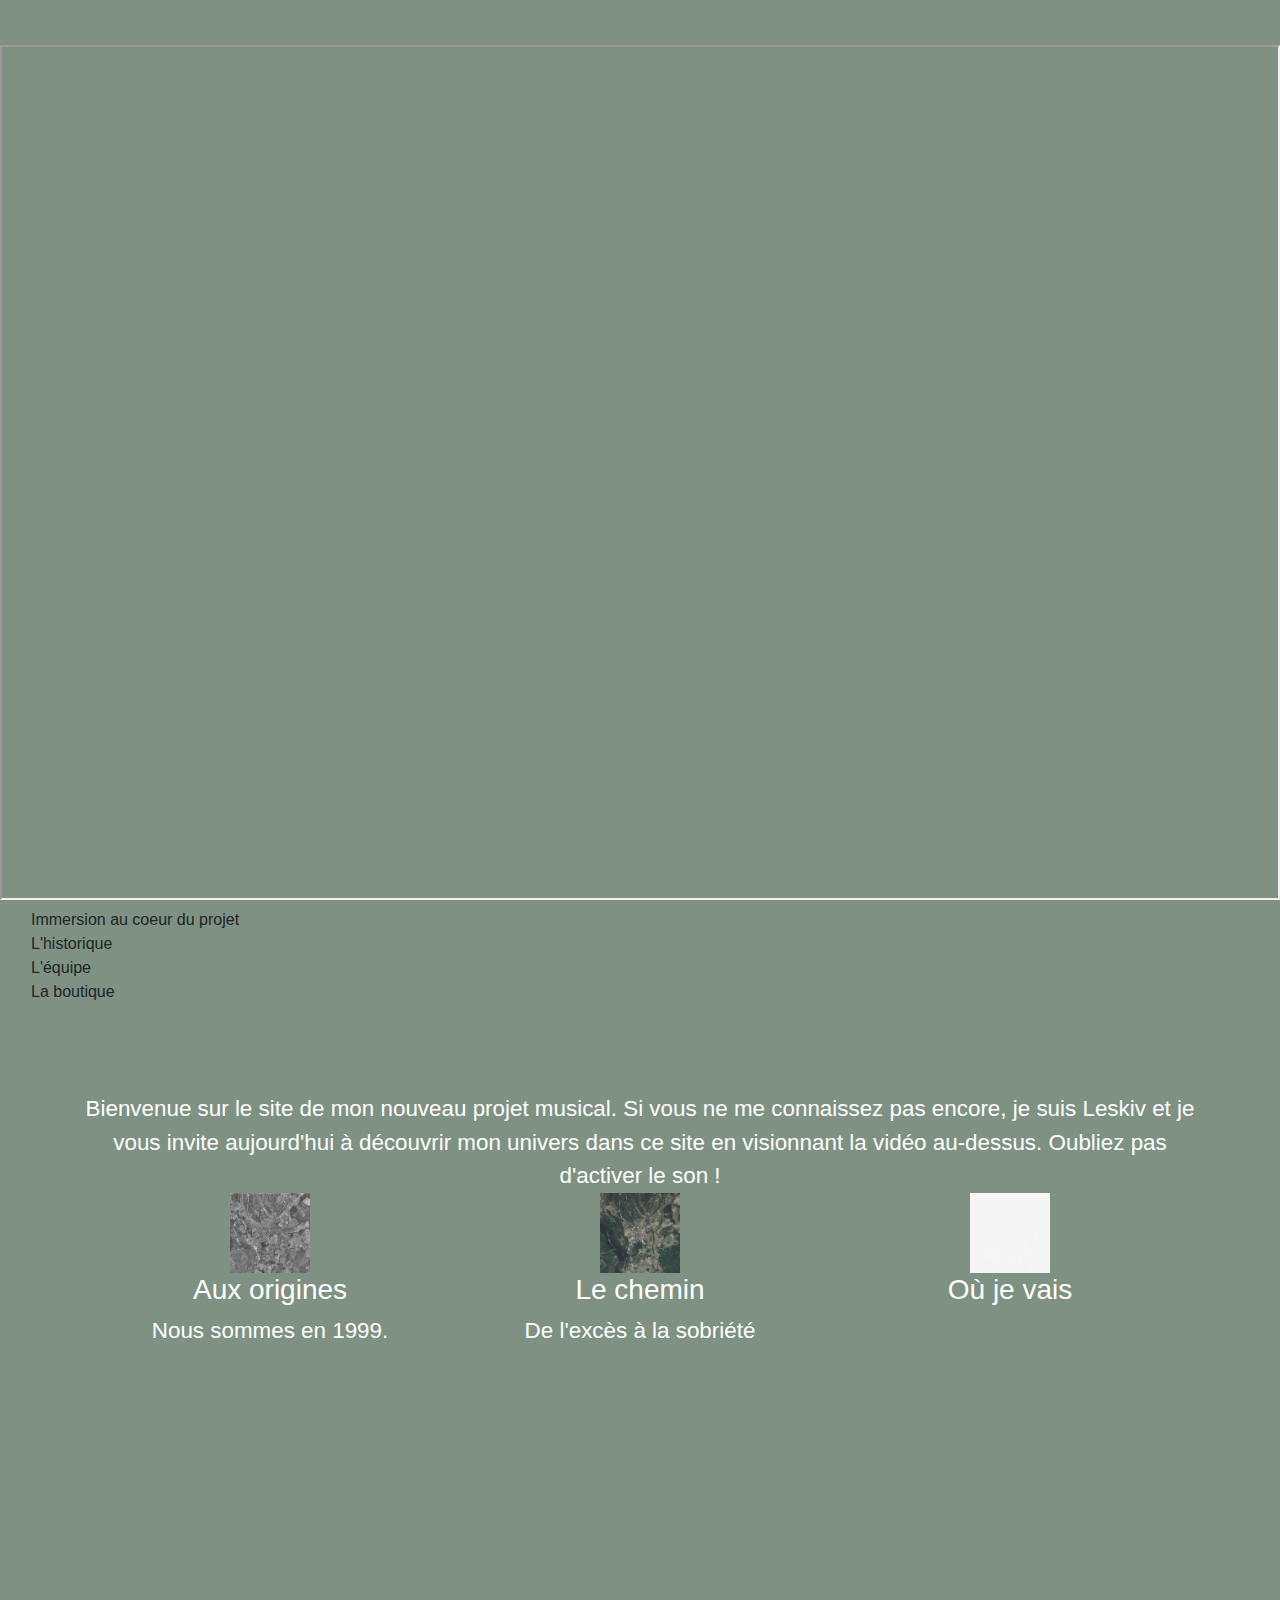
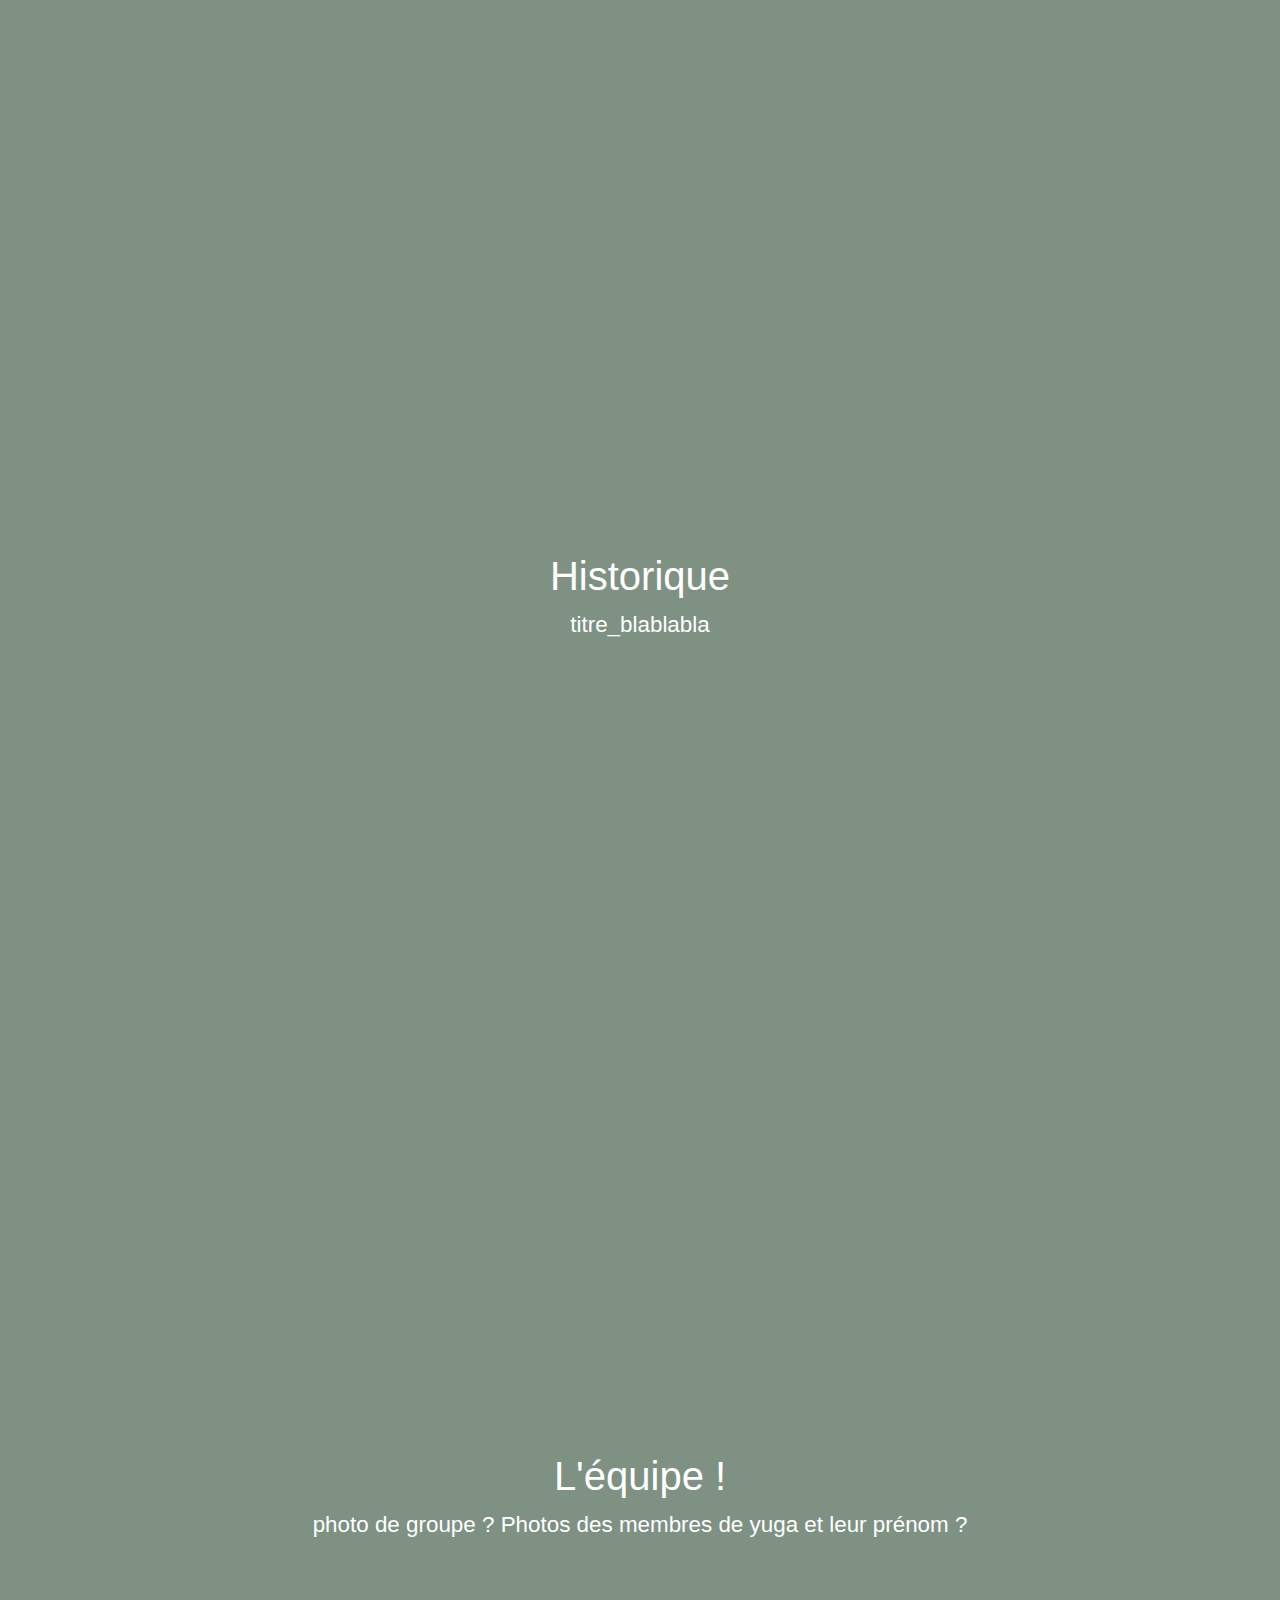
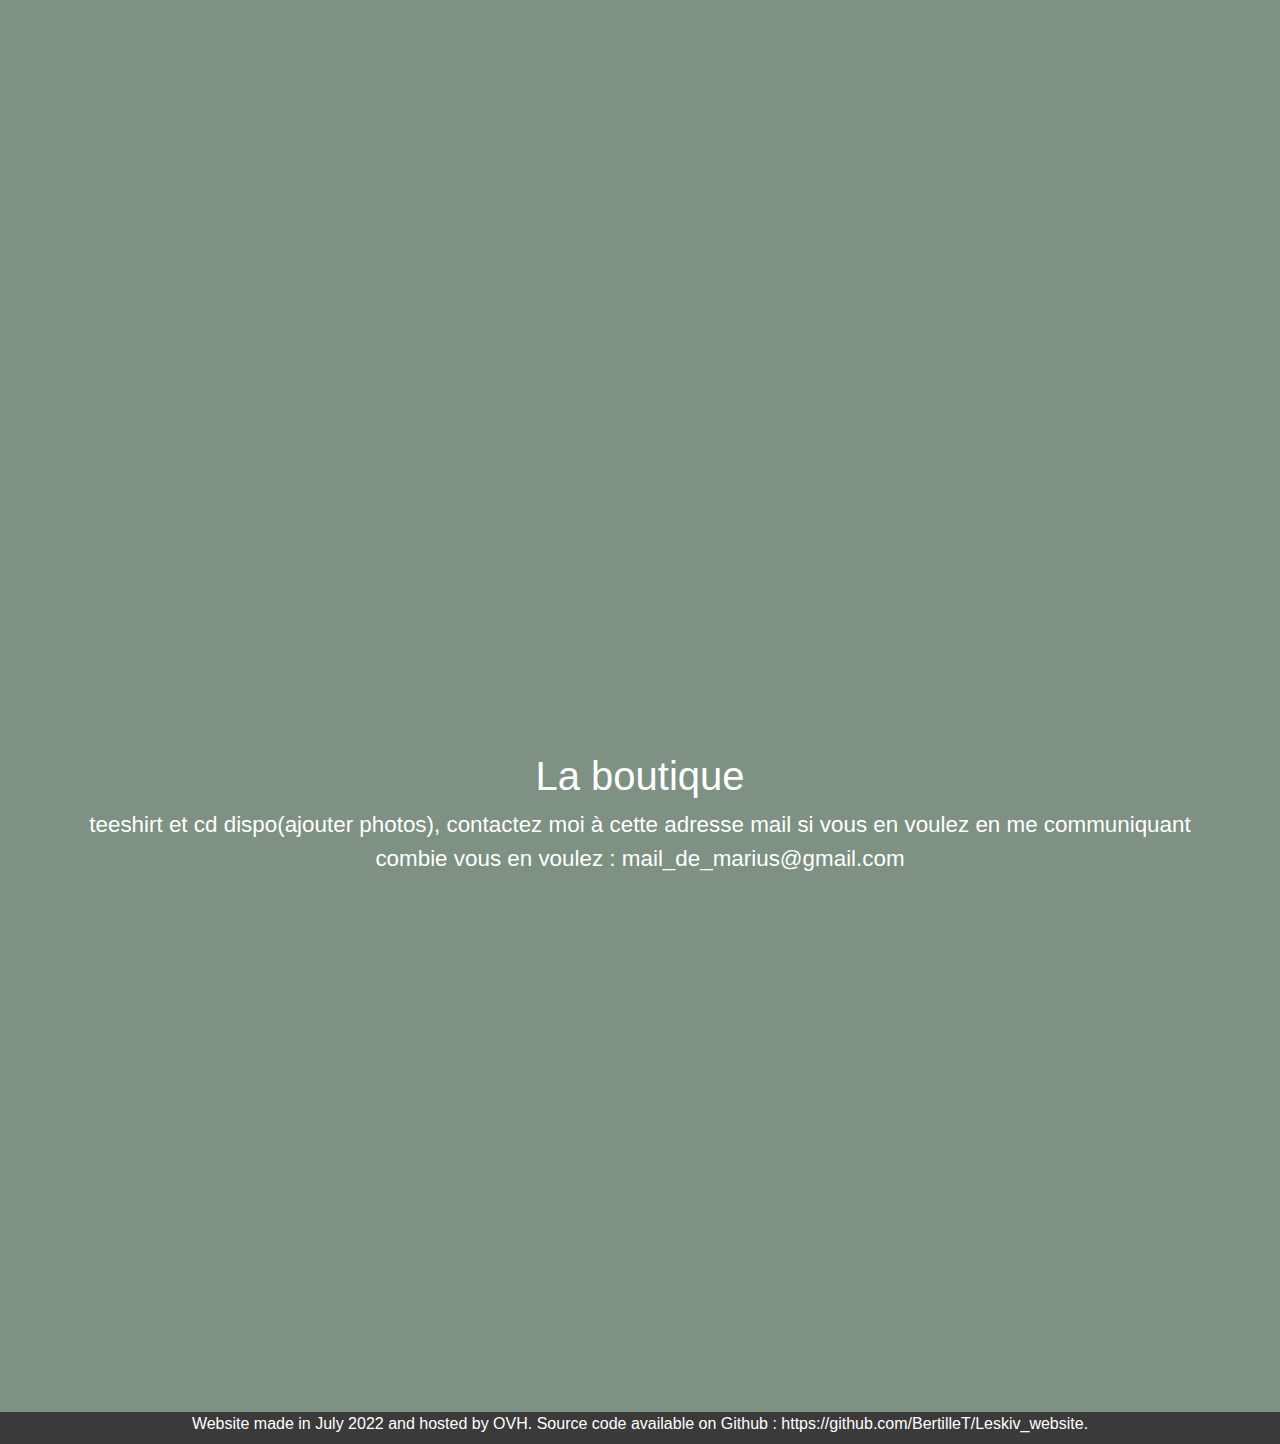
<file: index.html>
<!DOCTYPE html>

<html lang = "en">
    <head>
        <title>Dieu choisit nos voisins</title>
        <meta charset="UTF-8">
        <meta name="viewport" content="width=device-width, initial-scale=1.0">
        <link href="style/bootstrap.min.css" rel="stylesheet" type="text/css"/>
        <link href="style/DCNV_css.css" rel="stylesheet" type="text/css"/>
    </head>
    <body> 
        <div class='container' id = 'video_container'>
        <iframe id="myVideo" height="315" src="https://www.youtube.com/embed/y8fqpi-Qe0k?autoplay=1&mute=1" title="YouTube video player" allow="accelerometer; autoplay; clipboard-write; encrypted-media; gyroscope; picture-in-picture" allowfullscreen></iframe>  
        </div>
        <nav class="navbar navbar-inverse navbar-fixed-top">
            <div class="container-fluid">
            <ul class="nav navbar-nav">
                <li class="active"><a href="#video_container">Immersion au coeur du projet</a></li>
                <li class="active"><a href="#historique">L'historique</a></li>
                <li class="active"><a href="#equipe">L'équipe</a></li>
                <li class="active"><a href="#boutique">La boutique</a></li>
            </ul>
            </div>
        </nav> 

        <script>
            // Get the video
            var video = document.getElementById("myVideo");
            
            // Get the button
            var btn = document.getElementById("myBtn");
            
            // Pause and play the video, and change the button text
            function myFunction() {
              if (video.paused) {
                video.play();
                btn.innerHTML = "Pause";
              } else {
                video.pause();
                btn.innerHTML = "Play";
              }
            }
        </script>


        <div class='container'> Bienvenue sur le site de mon nouveau projet musical. Si vous ne me connaissez pas encore, je suis Leskiv et je vous invite
                aujourd'hui à découvrir mon univers dans ce site en visionnant la vidéo au-dessus. Oubliez pas d'activer le son ! 
            <div class="container-fluid">
                <div class="row">
                    <div class="col-md-4">
                        <div class="thumbnail">
                            <a href="Images/lbc_1960.png">
                                <img src="Images/lbc_1960.png" alt="lbc_1960" height="80">
                            </a>
                                <div class="caption">
                                <h3><a href="#origines">Aux origines</a></h3>
                                <p>Nous sommes en 1999.</p>
                                </div>
                        </div>
                    </div>
                    <div class="col-md-4">
                        <div class="thumbnail">
                            <a href="Images/lbc_2022.png">
                                <img src="Images/lbc_2022.png" alt="lbc_2022" height="80">
                            </a>
                            <div class="caption">
                                <h3><a href="#chemin">Le chemin</a></h3>
                                <p>De l'excès à la sobriété</p>
                            </div>
                        </div>            
                    </div>
                    <div class="col-md-4">
                        <div class="thumbnail">
                            <img src="Images/blanc.jpg" alt="blank" height="80">
                            <div class="caption">
                                <h3><a href="#projet">Où je vais</a></h3>
                                <p></p>
                            </div>
                        </div>
                    </div>    
                </div>
            </div>
        </div>
        <div class = "container" id='historique'>
            <h1>Historique</h1>
            titre_blablabla
        </div> 

        <div class = "container" id='equipe'>
            <h1>L'équipe ! </h1>
            photo de groupe ? Photos des membres de yuga et leur prénom ?
        </div>   

        <div class="container" id='boutique'>
            <h1>La boutique</h1>
            teeshirt et cd dispo(ajouter photos), contactez moi à cette adresse mail si vous en voulez en me communiquant combie vous en voulez : mail_de_marius@gmail.com
        </div>
        <div class="footer">
            Website made in July 2022 and hosted by OVH. Source code available on Github : https://github.com/BertilleT/Leskiv_website.
        </div>
    </body>    
</html>
</file>
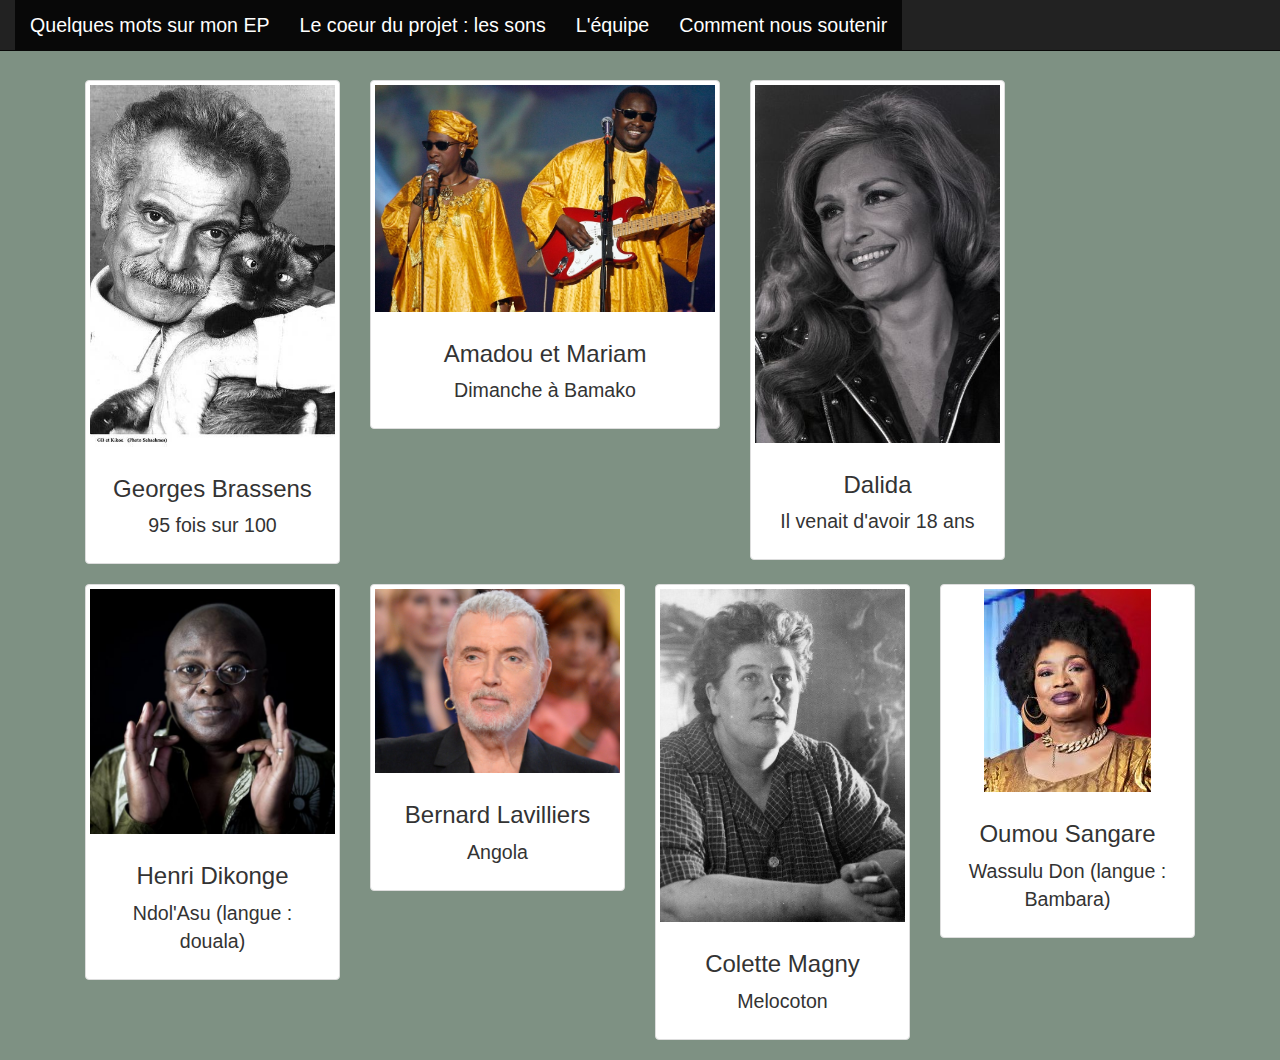
<file: acteurs.html>
<!DOCTYPE html>

<!-- <> -->
<html>
    <head>
        <title>Le coeur du projet : les sons</title>
        <meta charset="UTF-8">
        <meta name="viewport" content="width=device-width, initial-scale=1.0">
        <link href="style/bootstrap.css" rel="stylesheet" type="text/css"/>
        <link href="style/DCNV_css.css" rel="stylesheet" type="text/css"/>
    </head>
    <body> 
    <div class='container'>
        <nav class="navbar navbar-inverse navbar-fixed-top">
            <div class="container-fluid">
            <ul class="nav navbar-nav">
                <li class="active"><a href="Dieu_choisit_nos_voisins.html">Quelques mots sur mon EP</a></li>
                <li class="active"><a href="sounds.html">Le coeur du projet : les sons</a></li>
                <li class="active"><a href="acteurs.html">L'équipe</a></li>
                <li class="active"><a href="boutique.html">Comment nous soutenir</a></li>
            </ul>
            </div>
        </nav>           
        <div class="container-fluid">
            <div class="row">
                <div class="col-md-3">
                    <div class="thumbnail">
                        <img src="Images/artistes/Brassens.jpg" height="80">
                        <div class="caption">
                            <h3> Georges Brassens </h3>
                            <p> <a href ="https://www.youtube.com/watch?v=61klageOn-4" target="_blank"> 95 fois sur 100 </a></p>
                      </div>
                  </div>
                </div>  
                <div class="col-md-4">
                    <div class="thumbnail">
                        <img src="Images/artistes/Amadou_et_Mariam.jpg" height="80">
                        <div class="caption">
                            <h3> Amadou et Mariam </h3>
                            <p> <a href ="https://www.youtube.com/watch?v=9CD3id6qLZ4" target="_blank"> Dimanche à Bamako </a></p>
                      </div>
                  </div>
                </div> 
                <div class="col-md-3">
                    <div class="thumbnail">
                        <img src="Images/artistes/Dalida.jpg" height="80">
                        <div class="caption">
                            <h3> Dalida </h3>
                            <p> <a href ="https://www.youtube.com/watch?v=zyDZc8QDlYY" target="_blank"> Il venait d'avoir 18 ans</a></p>
                      </div>
                  </div>
                </div>
            </div>  
            <div class="row">
                <div class="col-md-3">
                    <div class="thumbnail">
                        <img src="Images/artistes/Dikonge.jpg" height="80">
                        <div class="caption">
                            <h3> Henri Dikonge </h3>
                            <p> <a href ="https://www.youtube.com/watch?v=ixJiPBYDP0Y" target="_blank">Ndol'Asu (langue : douala)</a></p>
                      </div>
                  </div>
                </div>
                <div class="col-md-3">
                    <div class="thumbnail">
                        <img src="Images/artistes/Lavilliers.jpg" height="80">
                        <div class="caption">
                            <h3> Bernard Lavilliers </h3>
                            <p> <a href ="https://www.youtube.com/watch?v=07P-XKS5k6k" target="_blank"> Angola </a></p>
                      </div>
                  </div>
                </div>
                <div class="col-md-3">
                    <div class="thumbnail">
                        <img src="Images/artistes/Magny.jpg" height="80">
                        <div class="caption">
                            <h3> Colette Magny </h3>
                            <p> <a href ="https://www.youtube.com/watch?v=uUpPS7KBhsQ" target="_blank"> Melocoton </a></p>
                      </div>
                  </div>
                </div>     
                <div class="col-md-3">
                    <div class="thumbnail">
                        <img src="Images/artistes/Sangare.jpg" height="80">
                        <div class="caption">
                            <h3> Oumou Sangare </h3>
                            <p> <a href ="https://www.youtube.com/watch?v=tulfimCd6JE" target="_blank"> Wassulu Don (langue : Bambara) </a></p>
                      </div>
                  </div>
                </div>  
            </div>
        </div>
        
    </div>
    </body>    
</html>
</file>
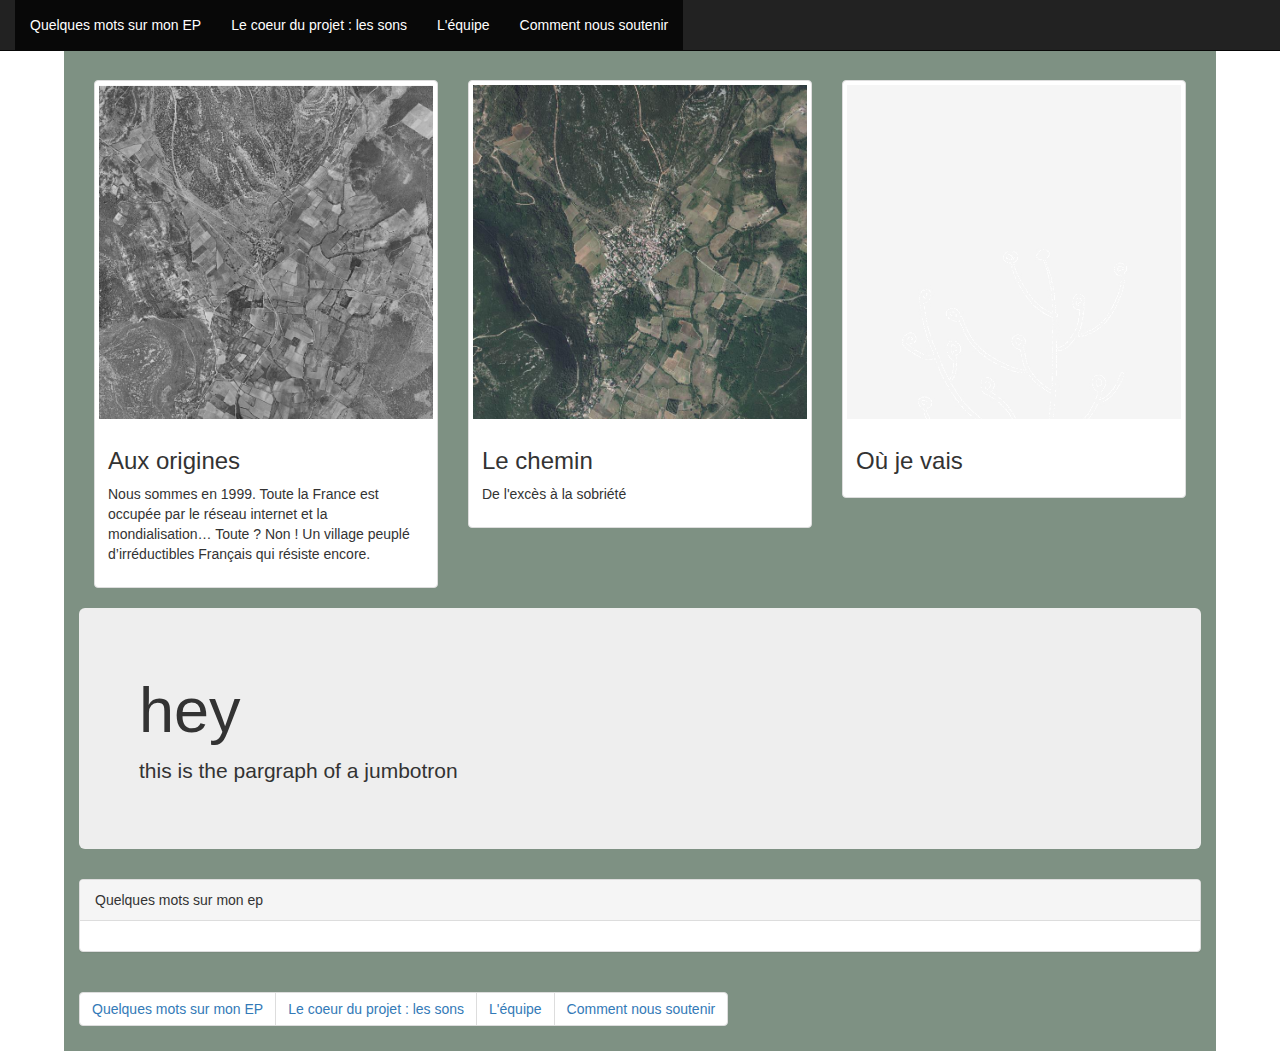
<file: Dieu_choisit_nos_voisins.html>
<!DOCTYPE html>

<!-- <> -->
<html>
    <head>
        <title>Dieu choisit nos voisins</title>
        <meta charset="UTF-8">
        <meta name="viewport" content="width=device-width, initial-scale=1.0">
        <link href="bootstrap.css" rel="stylesheet" type="text/css"/>
        <link href="DCNV_css.css" rel="stylesheet" type="text/css"/>
    </head>
    <body> 
    <div class='container'>
        
        <nav class="navbar navbar-inverse navbar-fixed-top">
            <div class="container-fluid">
            <ul class="nav navbar-nav">
                <li class="active"><a href="Dieu_choisit_nos_voisins.html">Quelques mots sur mon EP</a></li>
                <li class="active"><a href="sounds.html">Le coeur du projet : les sons</a></li>
                <li class="active"><a href="#acteurs">L'équipe</a></li>
                <li class="active"><a href="#boutique">Comment nous soutenir</a></li>
            </ul>
            </div>
        </nav>        
        
           
        <!--<h3>Les essentiels</h3> -->
        <div class="container-fluid">
          <div class="row">
            <div class="col-md-4">
                <div class="thumbnail">
                    <img src="Images/lbc_1960.png" alt="ATN" height="80">
                    <div class="caption">
                      <h3>Aux origines</h3>
                      <p>Nous sommes en 1999. Toute la France est occupée par le réseau internet et la mondialisation… Toute ? Non ! Un village peuplé d’irréductibles Français qui résiste encore.</p>
                    </div>
                </div>
            </div>
            <div class="col-md-4">
                <div class="thumbnail">
                    <img src="Images/lbc_2022.png" alt="IPL" height="80">
                    <div class="caption">
                      <h3>Le chemin</h3>
                      <p>De l'excès à la sobriété</p>
                    </div>
                </div>            
            </div>
            <div class="col-md-4">
                <div class="thumbnail">
                    <img src="Images/blanc.jpg" alt="VDC" height="80">
                    <div class="caption">
                      <h3>Où je vais</h3>
                      <p></p>
                    </div>
                </div>
            </div>                  
                  
          </div>
        </div>
        

        <div class="jumbotron">
          <h1> hey </h1>
          <p> this is the pargraph of a jumbotron</p>
      </div>
        <div class="panel panel-default">
          <div class="panel-heading">Quelques mots sur mon ep</div>
          <div class="panel-body"></div>
      </div>
        <nav aria-label="Page navigation">
          <ul class="pagination">
            <li><a href="#presentation">Quelques mots sur mon EP</a></li>
            <li><a href="#links">Le coeur du projet : les sons</a></li>
            <li><a href="#acteurs">L'équipe</a></li>
            <li><a href="#boutique">Comment nous soutenir</a></li>
          </ul>
        </nav> 
        
    </div>
    </body>    
</html>
</file>
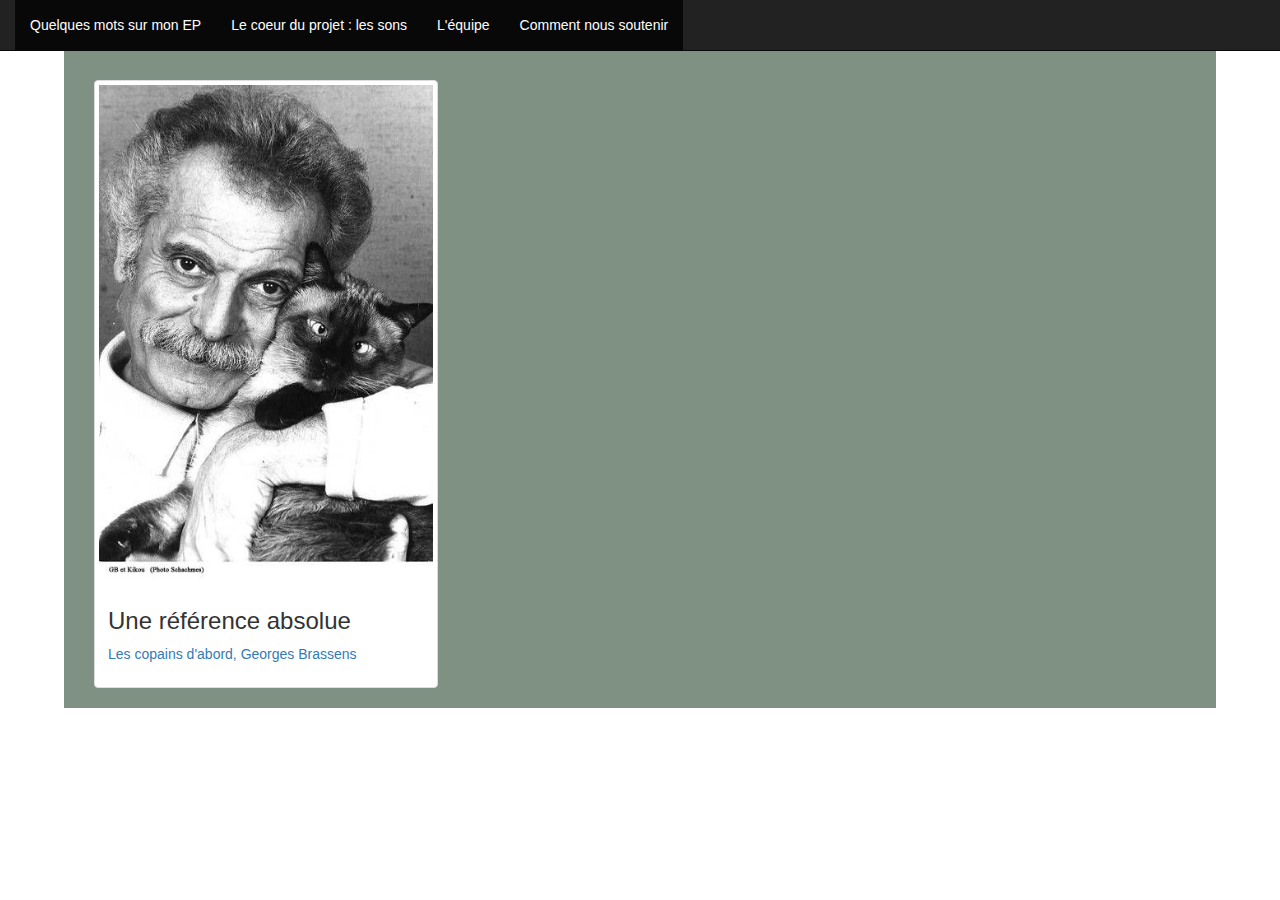
<file: sounds.html>
<!DOCTYPE html>

<!-- <> -->
<html>
    <head>
        <title>Le coeur du projet : les sons</title>
        <meta charset="UTF-8">
        <meta name="viewport" content="width=device-width, initial-scale=1.0">
        <link href="bootstrap.css" rel="stylesheet" type="text/css"/>
        <link href="DCNV_css.css" rel="stylesheet" type="text/css"/>
    </head>
    <body> 
    <div class='container'>
        
        <nav class="navbar navbar-inverse navbar-fixed-top">
            <div class="container-fluid">
            <ul class="nav navbar-nav">
                <li class="active"><a href="Dieu_choisit_nos_voisins.html">Quelques mots sur mon EP</a></li>
                <li class="active"><a href="sounds.html">Le coeur du projet : les sons</a></li>
                <li class="active"><a href="#acteurs">L'équipe</a></li>
                <li class="active"><a href="#boutique">Comment nous soutenir</a></li>
            </ul>
            </div>
        </nav>           
        <div class="container-fluid">
            <div class="row">
              <div class="col-md-4">
                  <div class="thumbnail">
                      <img src="Images/Brassens.jpg" alt="ATN" height="80">
                      <div class="caption">
                        <h3> Une référence absolue </h3>
                        <p> <a href ="https://www.youtube.com/watch?v=L9oEcWFjF3M&ab_channel=J.CGlobetrotteur" target="_blank"> Les copains d'abord, Georges Brassens</a></p>
                      </div>
                  </div>
              </div>           
    </div>
    </body>    
</html>
</file>
<file: style/DCNV_css.css>
html {
  height : 100%;
}
  
body {
  background-color : rgb(126, 145, 131);
  margin : 0;
  height : 100%;
}
  
.container {
  padding-top : 80px;
  height : 100%;
  text-align : center;
  color : white;
  font-size : 1.4em;
}
  
h1 {
  padding-top : 80px;
  color : white;
  text-align : center;
  margin-top : 80px;
}
  
.footer {
  color : white;
  text-align : center;
  bottom : 0;
  left : 0;
  position : relative;
  width : 100%;
  height : 2em;
  background : #3A3A3A;
}

a {
  color : inherit;
}
  
#myVideo {
  position : absolute;
  right : 0;
  bottom : 0;
  min-width : 100%;
  min-height : 95%;
}
</file>
<file: DCNV_css.css>
/*
To change this license header, choose License Headers in Project Properties.
To change this template file, choose Tools | Templates
and open the template in the editor.
*/
/* 
    Created on : 19 mars 2020, 15:06:44
    Author     : LENOVO
*/
.container { 
    padding-top: 80px;
    background-color: rgb(126, 145, 131);
    width: 90%;
}

.facultatif {
  border: 1px solid black;
  border-radius: 4px;
  line-height: 30px;
  }
</file>
